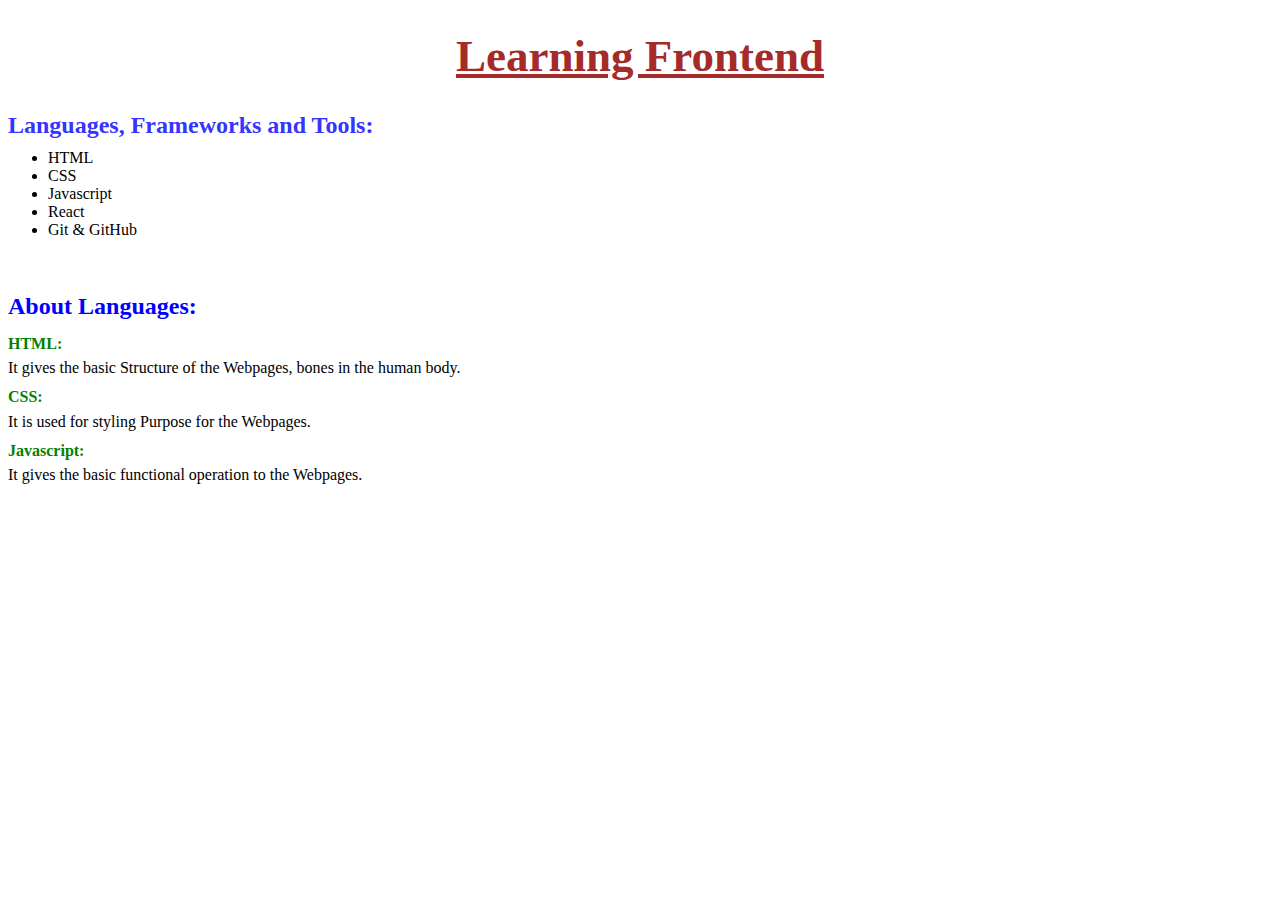
<file: First/index.html>
<!DOCTYPE html>
<html lang="en">

<head>
    <meta charset="UTF-8">
    <meta name="viewport" content="width=device-width, initial-scale=1.0">
    <title>Document</title>
</head>

<body>
    <main>                                <!-- Inline Styling  -->
        <h1 style="color: brown;     
                  text-align: center; 
                  text-decoration: underline; 
                  font-size: 45px;">
            Learning Frontend
        </h1>
    </main>

    <h2>
        <b style="color: rgb(53, 53, 255);">Languages, Frameworks and Tools:</b>
    </h2>
    <ul style="margin-top: -10px;">
        <li>HTML</li>
        <li>CSS</li>
        <li>Javascript</li>
        <li>React</li>
        <li>Git & GitHub</li>
    </ul>
<br>
    <div>
        <h2 style="color: blue;">About Languages:</h2>
        <h4 style="margin-top: -5px; color: green;">HTML:</h4>
        <p style="margin-top: -15px;">It gives the basic Structure of the Webpages, bones in the human body.</p>

        <h4 style="margin-top: -5px; color: green;">CSS:</h4>
        <p style="margin-top: -15px;">It is used for styling Purpose for the Webpages.</p>

        <h4 style="margin-top: -5px; color: green;">Javascript:</h4>
        <p style="margin-top: -15px;">It gives the basic functional operation to the Webpages.</p>
    </div>

</body>

</html>
</file>
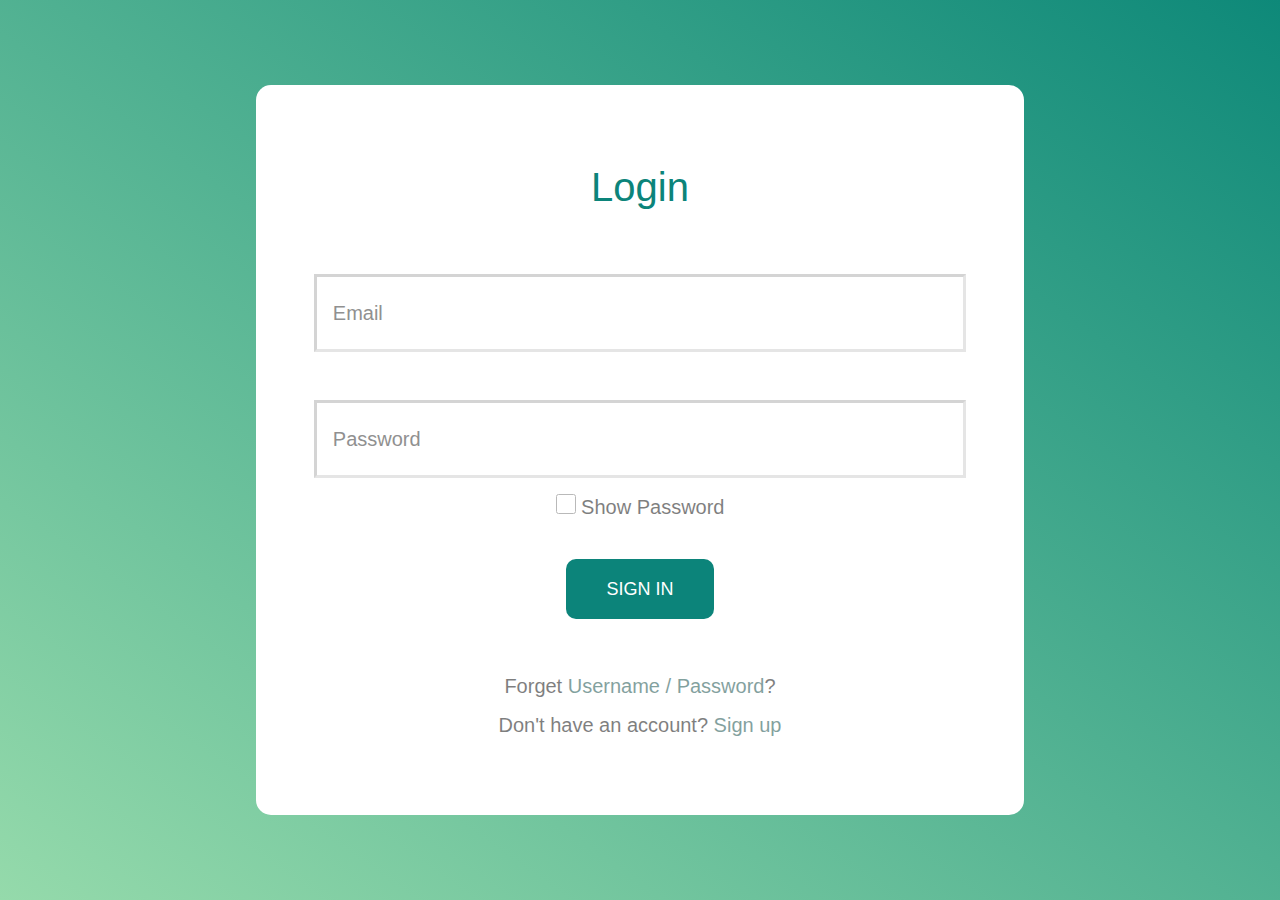
<file: Login Page/index.html>
<!DOCTYPE html>
<html lang="en">

<head>
  <meta charset="UTF-8">
  <meta name="viewport" content="width=device-width, initial-scale=1.0">
  <title>Document</title>
  <link rel="stylesheet" href="index.css">
</head>

<body>
  <div id="main">


    <div id="background">

      <h1>Login</h1>
      <input class="inp" type="text" placeholder="Email">
      <input class="inp" type="password" placeholder="Password">

      <div id="show">
        <input type="checkbox">
        <label for="password">Show Password</label>
      </div>

      <button>SIGN IN</button>

      <div id="para">
        <p>Forget <span>Username / Password</span>?</p>
        <p>Don't have an account? <span>Sign up</span></p>
      </div>

    </div>


  </div>
</body>

</html>
</file>
<file: Login Page/index.css>
* {
    font-family: 'Lucida Sans', 'Lucida Sans Regular', 'Lucida Grande', 'Lucida Sans Unicode', Geneva, Verdana, sans-serif;
    padding: 0;
    margin: 0%;
}

body {
    background-color: black;
}

#main {
    background-image: linear-gradient(to bottom left, #0e8979, #95daab);
    min-height: 100vh;
    display: flex;
    justify-content: center;
    align-items: center;
}

#background {
    background-color: white;
    max-height: 80vh;
    min-width: 40%;
    padding: 30px 0 30px 0;
    border-radius: 15px;
    display: flex;
    flex-direction: column;
    align-items: center;
}

h1 {
    margin-top: 50px;
    color: rgb(12, 132, 122);
    font-weight: 400;
    font-size: 2.5rem;
}

#background .inp {
    width: 80%;
    height: 2.5rem;
    padding: 1rem;
    margin-top: 4rem;
}

.inp {
    margin-bottom: -1rem;
    border-color: rgba(128, 128, 128, 0.248);
    border-width: 3px;
    font-size: 20px;
    opacity: 0.8;
}

#show {
    margin-top: 2rem;
    opacity: 0.5;
    font-size: 20px;
}

#show input {
    width: 20px;
    height: 20px;
}

button {
    background-color: rgb(12, 132, 122);
    color: white;
    padding: 1.2rem 2.5rem 1.2rem 2.5rem;
    border: none;
    border-radius: 10px;
    font-size: 18px;
}

button,
#para {
    margin-top: 2.5rem;
}

#para {
    opacity: 0.5;
    font-size: 20px;
    padding-bottom: 3rem;
    text-align: center;
}

p {
    margin-top: 1rem;
}

span {
    color: rgb(6, 69, 63);
    opacity: 1;
}

@media screen and (max-width: 1300px) {
    #background {
        width: 60%;
    }
}
</file>
